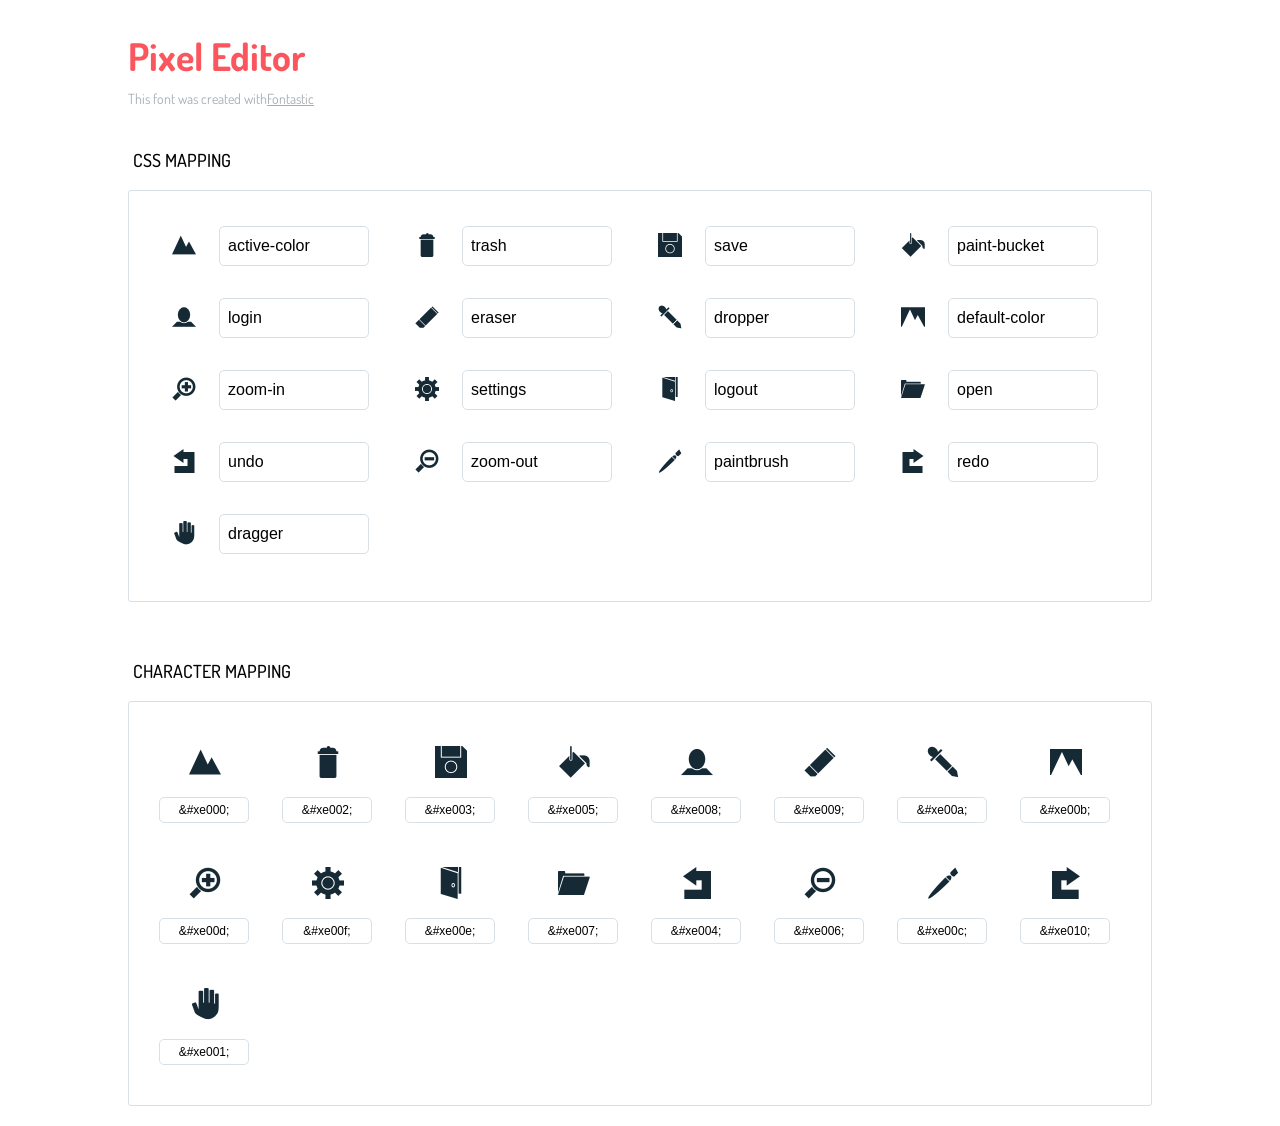
<file: index.html>
<!DOCTYPE html>
<html lang="en">
  <head>
    <meta charset="utf-8">
    <meta http-equiv="X-UA-Compatible" content="IE=edge,chrome=1">
    <meta name="viewport" content="width=device-width,initial-scale=1">
    <title>Font Reference - Pixel Editor</title>
    <link href="http://fonts.googleapis.com/css?family=Dosis:400,500,700" rel="stylesheet" type="text/css">
    <link rel="stylesheet" href="styles.css">
    <style type="text/css">
      html,body,div,span,applet,object,iframe,h1,h2,h3,h4,h5,h6,p,blockquote,pre,a,abbr,acronym,address,big,cite,code,del,dfn,em,img,ins,kbd,q,s,samp,small,strike,strong,sub,sup,tt,var,dl,dt,dd,ol,ul,li,fieldset,form,label,legend,table,caption,tbody,tfoot,thead,tr,th,td{margin:0;padding:0;border:0;outline:0;font-weight:inherit;font-style:inherit;font-family:inherit;font-size:100%;vertical-align:baseline}
body{line-height:1;color:#000;background:#fff}
ol,ul{list-style:none}
table{border-collapse:separate;border-spacing:0;vertical-align:middle}
caption,th,td{text-align:left;font-weight:normal;vertical-align:middle}
a img{border:none}
*{-webkit-box-sizing:border-box;-moz-box-sizing:border-box;box-sizing:border-box}
body{font-family:'Dosis','Tahoma',sans-serif}
.container{margin:15px auto;width:80%}
h1{margin:40px 0 20px;font-weight:700;font-size:38px;line-height:32px;color:#fb565e}
h2{font-size:18px;padding:0 0 21px 5px;margin:45px 0 0 0;text-transform:uppercase;font-weight:500}
.small{font-size:14px;color:#a5adb4;}
.small a{color:#a5adb4;}
.small a:hover{color:#fb565e}
.glyphs.character-mapping{margin:0 0 20px 0;padding:20px 0 20px 30px;color:rgba(0,0,0,0.5);border:1px solid #d8e0e5;-webkit-border-radius:3px;border-radius:3px;}
.glyphs.character-mapping li{margin:0 30px 20px 0;display:inline-block;width:90px}
.glyphs.character-mapping .icon{margin:10px 0 10px 15px;padding:15px;position:relative;width:55px;height:55px;color:#162a36 !important;overflow:hidden;-webkit-border-radius:3px;border-radius:3px;font-size:32px;}
.glyphs.character-mapping .icon svg{fill:#000}
.glyphs.character-mapping input{margin:0;padding:5px 0;line-height:12px;font-size:12px;display:block;width:100%;border:1px solid #d8e0e5;-webkit-border-radius:5px;border-radius:5px;text-align:center;outline:0;}
.glyphs.character-mapping input:focus{border:1px solid #fbde4a;-webkit-box-shadow:inset 0 0 3px #fbde4a;box-shadow:inset 0 0 3px #fbde4a}
.glyphs.character-mapping input:hover{-webkit-box-shadow:inset 0 0 3px #fbde4a;box-shadow:inset 0 0 3px #fbde4a}
.glyphs.css-mapping{margin:0 0 60px 0;padding:30px 0 20px 30px;color:rgba(0,0,0,0.5);border:1px solid #d8e0e5;-webkit-border-radius:3px;border-radius:3px;}
.glyphs.css-mapping li{margin:0 30px 20px 0;padding:0;display:inline-block;overflow:hidden}
.glyphs.css-mapping .icon{margin:0;margin-right:10px;padding:13px;height:50px;width:50px;color:#162a36 !important;overflow:hidden;float:left;font-size:24px}
.glyphs.css-mapping input{margin:0;margin-top:5px;padding:8px;line-height:16px;font-size:16px;display:block;width:150px;height:40px;border:1px solid #d8e0e5;-webkit-border-radius:5px;border-radius:5px;background:#fff;outline:0;float:right;}
.glyphs.css-mapping input:focus{border:1px solid #fbde4a;-webkit-box-shadow:inset 0 0 3px #fbde4a;box-shadow:inset 0 0 3px #fbde4a}
.glyphs.css-mapping input:hover{-webkit-box-shadow:inset 0 0 3px #fbde4a;box-shadow:inset 0 0 3px #fbde4a}

      
    </style>
  </head>
  <body>
    <div class="container">
      <h1>Pixel Editor</h1>
      <p class="small">This font was created with<a href="http://fontastic.me/">Fontastic</a></p>
      <h2>CSS mapping</h2>
      <ul class="glyphs css-mapping">
        <li>
          <div class="icon icon-active-color"></div>
          <input type="text" readonly="readonly" value="active-color">
        </li>
        <li>
          <div class="icon icon-trash"></div>
          <input type="text" readonly="readonly" value="trash">
        </li>
        <li>
          <div class="icon icon-save"></div>
          <input type="text" readonly="readonly" value="save">
        </li>
        <li>
          <div class="icon icon-paint-bucket"></div>
          <input type="text" readonly="readonly" value="paint-bucket">
        </li>
        <li>
          <div class="icon icon-login"></div>
          <input type="text" readonly="readonly" value="login">
        </li>
        <li>
          <div class="icon icon-eraser"></div>
          <input type="text" readonly="readonly" value="eraser">
        </li>
        <li>
          <div class="icon icon-dropper"></div>
          <input type="text" readonly="readonly" value="dropper">
        </li>
        <li>
          <div class="icon icon-default-color"></div>
          <input type="text" readonly="readonly" value="default-color">
        </li>
        <li>
          <div class="icon icon-zoom-in"></div>
          <input type="text" readonly="readonly" value="zoom-in">
        </li>
        <li>
          <div class="icon icon-settings"></div>
          <input type="text" readonly="readonly" value="settings">
        </li>
        <li>
          <div class="icon icon-logout"></div>
          <input type="text" readonly="readonly" value="logout">
        </li>
        <li>
          <div class="icon icon-open"></div>
          <input type="text" readonly="readonly" value="open">
        </li>
        <li>
          <div class="icon icon-undo"></div>
          <input type="text" readonly="readonly" value="undo">
        </li>
        <li>
          <div class="icon icon-zoom-out"></div>
          <input type="text" readonly="readonly" value="zoom-out">
        </li>
        <li>
          <div class="icon icon-paintbrush"></div>
          <input type="text" readonly="readonly" value="paintbrush">
        </li>
        <li>
          <div class="icon icon-redo"></div>
          <input type="text" readonly="readonly" value="redo">
        </li>
        <li>
          <div class="icon icon-dragger"></div>
          <input type="text" readonly="readonly" value="dragger">
        </li>
      </ul>
      <h2>Character mapping</h2>
      <ul class="glyphs character-mapping">
        <li>
          <div data-icon="&#xe000;" class="icon"></div>
          <input type="text" readonly="readonly" value="&amp;#xe000;">
        </li>
        <li>
          <div data-icon="&#xe002;" class="icon"></div>
          <input type="text" readonly="readonly" value="&amp;#xe002;">
        </li>
        <li>
          <div data-icon="&#xe003;" class="icon"></div>
          <input type="text" readonly="readonly" value="&amp;#xe003;">
        </li>
        <li>
          <div data-icon="&#xe005;" class="icon"></div>
          <input type="text" readonly="readonly" value="&amp;#xe005;">
        </li>
        <li>
          <div data-icon="&#xe008;" class="icon"></div>
          <input type="text" readonly="readonly" value="&amp;#xe008;">
        </li>
        <li>
          <div data-icon="&#xe009;" class="icon"></div>
          <input type="text" readonly="readonly" value="&amp;#xe009;">
        </li>
        <li>
          <div data-icon="&#xe00a;" class="icon"></div>
          <input type="text" readonly="readonly" value="&amp;#xe00a;">
        </li>
        <li>
          <div data-icon="&#xe00b;" class="icon"></div>
          <input type="text" readonly="readonly" value="&amp;#xe00b;">
        </li>
        <li>
          <div data-icon="&#xe00d;" class="icon"></div>
          <input type="text" readonly="readonly" value="&amp;#xe00d;">
        </li>
        <li>
          <div data-icon="&#xe00f;" class="icon"></div>
          <input type="text" readonly="readonly" value="&amp;#xe00f;">
        </li>
        <li>
          <div data-icon="&#xe00e;" class="icon"></div>
          <input type="text" readonly="readonly" value="&amp;#xe00e;">
        </li>
        <li>
          <div data-icon="&#xe007;" class="icon"></div>
          <input type="text" readonly="readonly" value="&amp;#xe007;">
        </li>
        <li>
          <div data-icon="&#xe004;" class="icon"></div>
          <input type="text" readonly="readonly" value="&amp;#xe004;">
        </li>
        <li>
          <div data-icon="&#xe006;" class="icon"></div>
          <input type="text" readonly="readonly" value="&amp;#xe006;">
        </li>
        <li>
          <div data-icon="&#xe00c;" class="icon"></div>
          <input type="text" readonly="readonly" value="&amp;#xe00c;">
        </li>
        <li>
          <div data-icon="&#xe010;" class="icon"></div>
          <input type="text" readonly="readonly" value="&amp;#xe010;">
        </li>
        <li>
          <div data-icon="&#xe001;" class="icon"></div>
          <input type="text" readonly="readonly" value="&amp;#xe001;">
        </li>
      </ul>
    </div><script type="text/javascript">
(function() {
  var glyphs, _i, _len, _ref;

  _ref = document.getElementsByClassName('glyphs');
  for (_i = 0, _len = _ref.length; _i < _len; _i++) {
    glyphs = _ref[_i];
    glyphs.addEventListener('click', function(event) {
      if (event.target.tagName === 'INPUT') {
        return event.target.select();
      }
    });
  }

}).call(this);
</script>
  </body>
</html>
</file>
<file: styles.css>
@charset "UTF-8";

@font-face {
  font-family: "pixel-editor";
  src:url("fonts/pixel-editor.eot");
  src:url("fonts/pixel-editor.eot?#iefix") format("embedded-opentype"),
    url("fonts/pixel-editor.woff") format("woff"),
    url("fonts/pixel-editor.ttf") format("truetype"),
    url("fonts/pixel-editor.svg#pixel-editor") format("svg");
  font-weight: normal;
  font-style: normal;

}

[data-icon]:before {
  font-family: "pixel-editor" !important;
  content: attr(data-icon);
  font-style: normal !important;
  font-weight: normal !important;
  font-variant: normal !important;
  text-transform: none !important;
  speak: none;
  line-height: 1;
  -webkit-font-smoothing: antialiased;
  -moz-osx-font-smoothing: grayscale;
}

[class^="icon-"]:before,
[class*=" icon-"]:before {
  font-family: "pixel-editor" !important;
  font-style: normal !important;
  font-weight: normal !important;
  font-variant: normal !important;
  text-transform: none !important;
  speak: none;
  line-height: 1;
  -webkit-font-smoothing: antialiased;
  -moz-osx-font-smoothing: grayscale;
}

.icon-active-color:before {
  content: "\e000";
}
.icon-trash:before {
  content: "\e002";
}
.icon-save:before {
  content: "\e003";
}
.icon-paint-bucket:before {
  content: "\e005";
}
.icon-login:before {
  content: "\e008";
}
.icon-eraser:before {
  content: "\e009";
}
.icon-dropper:before {
  content: "\e00a";
}
.icon-default-color:before {
  content: "\e00b";
}
.icon-zoom-in:before {
  content: "\e00d";
}
.icon-settings:before {
  content: "\e00f";
}
.icon-logout:before {
  content: "\e00e";
}
.icon-open:before {
  content: "\e007";
}
.icon-undo:before {
  content: "\e004";
}
.icon-zoom-out:before {
  content: "\e006";
}
.icon-paintbrush:before {
  content: "\e00c";
}
.icon-redo:before {
  content: "\e010";
}
.icon-dragger:before {
  content: "\e001";
}
</file>
